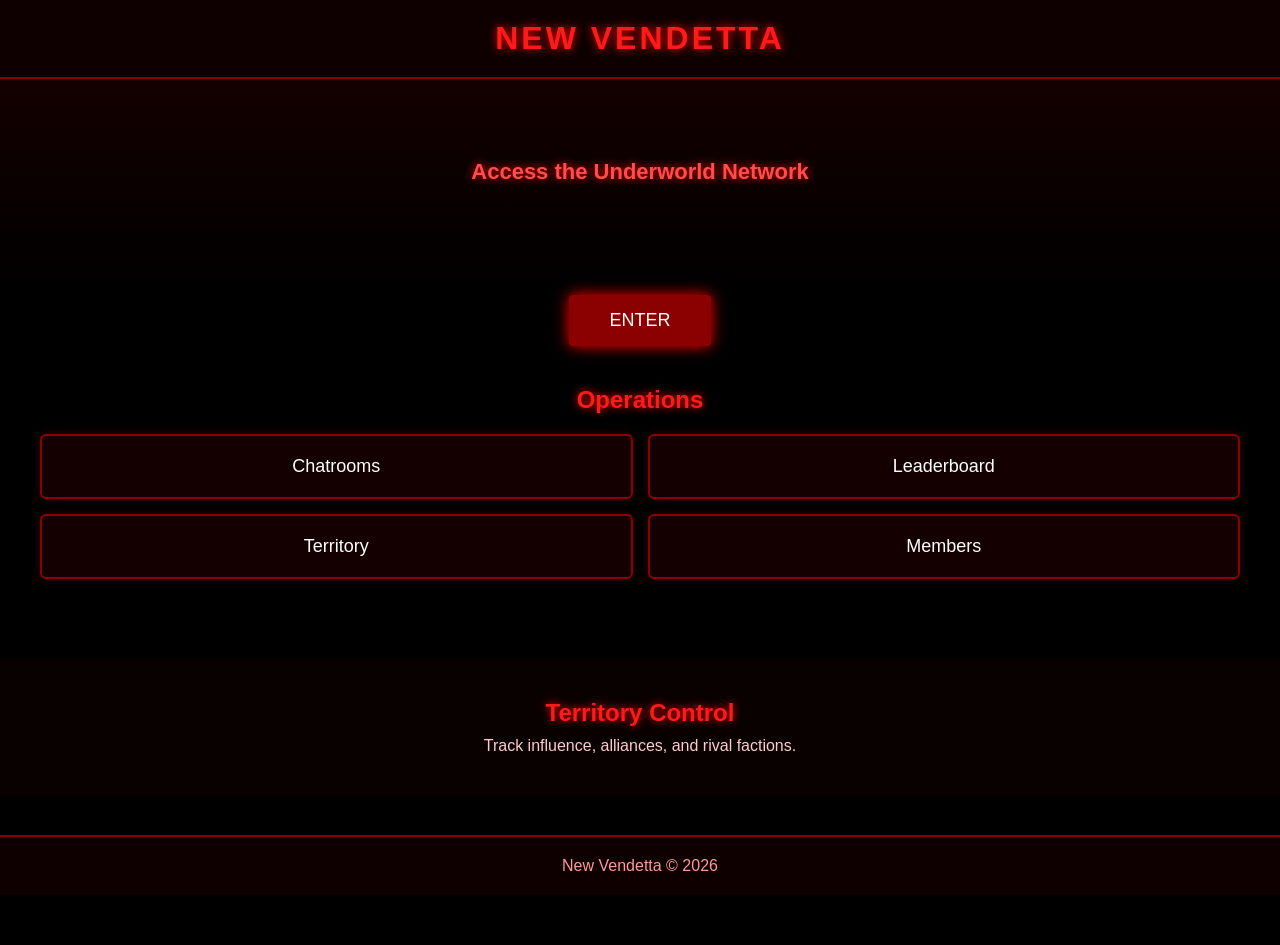
<file: frontend/index.html>
<!DOCTYPE html>
<html lang="en">
<head>
    <meta charset="UTF-8">
    <meta name="viewport" content="width=device-width, initial-scale=1.0">
    <title>New Vendetta</title>
    <link rel="stylesheet" href="style.css">
</head>
<body>

    <!-- Header -->
    <header class="nv-header">
        <h1 class="nv-logo">NEW VENDETTA</h1>
    </header>

    <!-- Hero Section -->
    <section class="nv-hero">
        <h2 class="nv-tagline">Access the Underworld Network</h2>
    </section><button class="nv-enter-btn" onclick="window.location.href='login.html'">ENTER</button>

    <!-- Operations Section -->
    <section class="nv-operations">
        <h3>Operations</h3>
        <div class="nv-op-grid">
            <div class="nv-op-card">Chatrooms</div>
            <div class="nv-op-card">Leaderboard</div>
            <div class="nv-op-card">Territory</div>
            <div class="nv-op-card">Members</div>
        </div>
    </section>

    <!-- Territory Section -->
    <section class="nv-territory">
        <h3>Territory Control</h3>
        <p>Track influence, alliances, and rival factions.</p>
    </section>

    <!-- Footer -->
    <footer class="nv-footer">
        <p>New Vendetta © 2026</p>
    </footer>

</body>
</html>
</file>
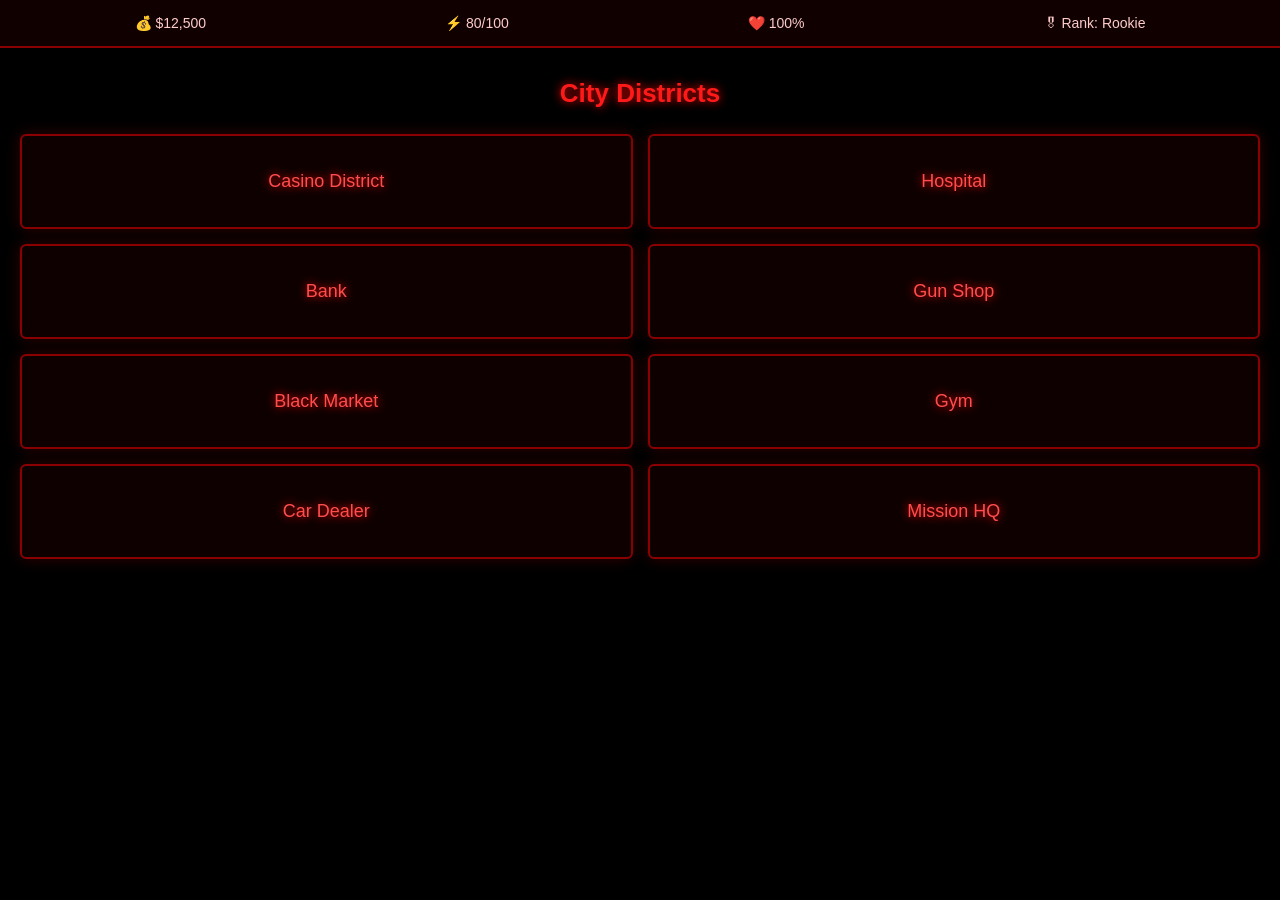
<file: frontend/City.html>
<!DOCTYPE html>
<html lang="en">
<head>
    <meta charset="UTF-8">
    <meta name="viewport" content="width=device-width, initial-scale=1.0">
    <title>City Map – New Vendetta</title>
    <link rel="stylesheet" href="style.css">
</head>
<body>

    <!-- Player Stats Bar -->
    <section class="nv-stats-bar">
        <div class="nv-stat">💰 $12,500</div>
        <div class="nv-stat">⚡ 80/100</div>
        <div class="nv-stat">❤️ 100%</div>
        <div class="nv-stat">🎖 Rank: Rookie</div>
    </section>

    <!-- City Map -->
    <section class="nv-city-container">
        <h2 class="nv-city-title">City Districts</h2>

        <div class="nv-city-grid">
            <div class="nv-city-block" onclick="window.location.href='casino.html'">Casino District</div>
            <div class="nv-city-block" onclick="window.location.href='hospital.html'">Hospital</div>
            <div class="nv-city-block" onclick="window.location.href='bank.html'">Bank</div>
            <div class="nv-city-block" onclick="window.location.href='gunshop.html'">Gun Shop</div>
            <div class="nv-city-block" onclick="window.location.href='blackmarket.html'">Black Market</div>
            <div class="nv-city-block" onclick="window.location.href='gym.html'">Gym</div>
            <div class="nv-city-block" onclick="window.location.href='carshop.html'">Car Dealer</div>
            <div class="nv-city-block" onclick="window.location.href='missions.html'">Mission HQ</div>
        </div>
    </section>

</body>
</html>
</file>
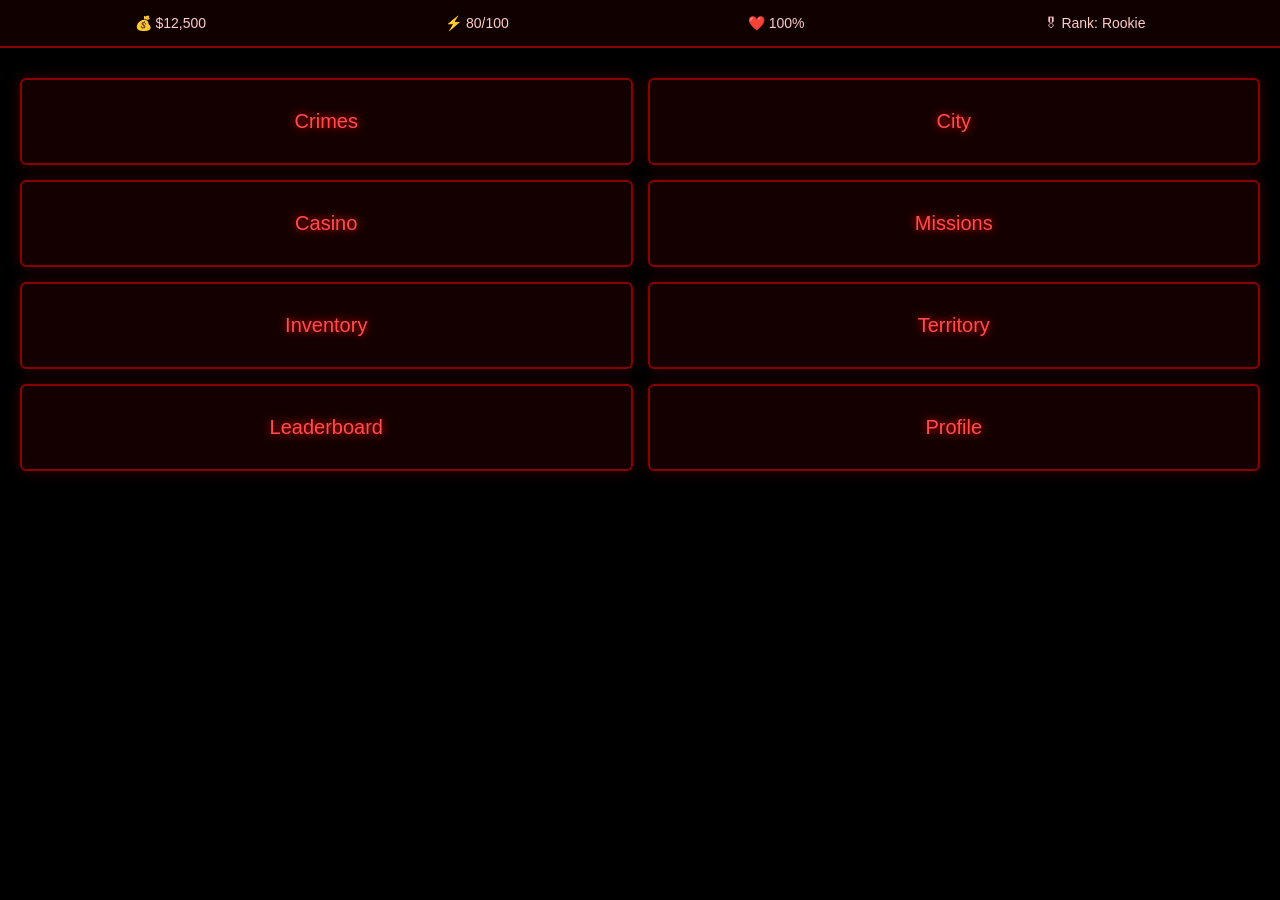
<file: frontend/Hub.html>
<!DOCTYPE html>
<html lang="en">
<head>
    <meta charset="UTF-8">
    <meta name="viewport" content="width=device-width, initial-scale=1.0">
    <title>Hub – New Vendetta</title>
    <link rel="stylesheet" href="style.css">
</head>
<body>

    <!-- Player Stats Bar -->
    <section class="nv-stats-bar">
        <div class="nv-stat">💰 $12,500</div>
        <div class="nv-stat">⚡ 80/100</div>
        <div class="nv-stat">❤️ 100%</div>
        <div class="nv-stat">🎖 Rank: Rookie</div>
    </section>

    <!-- Hub Panels -->
    <section class="nv-hub-grid">
        <div class="nv-hub-card" onclick="window.location.href='crimes.html'">Crimes</div>
        <div class="nv-hub-card" onclick="window.location.href='city.html'">City</div>
        <div class="nv-hub-card" onclick="window.location.href='casino.html'">Casino</div>
        <div class="nv-hub-card" onclick="window.location.href='missions.html'">Missions</div>
        <div class="nv-hub-card" onclick="window.location.href='inventory.html'">Inventory</div>
        <div class="nv-hub-card" onclick="window.location.href='territory.html'">Territory</div>
        <div class="nv-hub-card" onclick="window.location.href='leaderboard.html'">Leaderboard</div>
        <div class="nv-hub-card" onclick="window.location.href='profile.html'">Profile</div>
    </section>

</body>
</html>
</file>
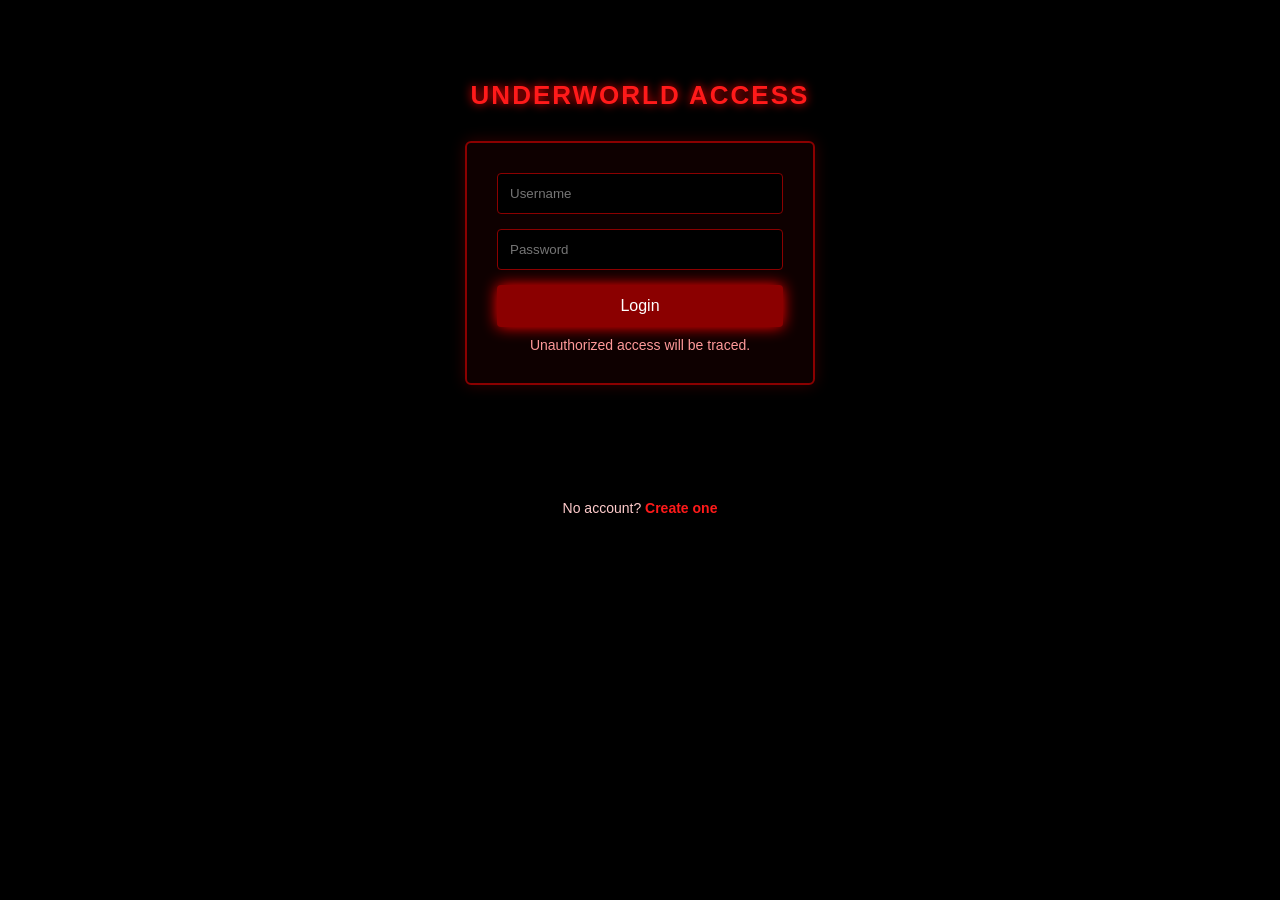
<file: frontend/login.html>
<!DOCTYPE html>
<html lang="en">
<head>
    <meta charset="UTF-8">
    <meta name="viewport" content="width=device-width, initial-scale=1.0">
    <title>Login – New Vendetta</title>
    <link rel="stylesheet" href="style.css">
</head>
<body>

    <section class="nv-login-container">
        <h2 class="nv-login-title">UNDERWORLD ACCESS</h2>

        <div class="nv-login-box">
            <input type="text" placeholder="Username" class="nv-input">
            <input type="password" placeholder="Password" class="nv-input">

        <button type="button" onclick="window.location.href='Hub.html'" class="nv-login-btn">Login</button>

        <p class="nv-login-warning">Unauthorized access will be traced.</p>
    </section>
    <p class="nv-signup-text">
    No account? <a href="signup.html" class="nv-signup-link">Create one</a>
</p>
</body>
        </html>
</file>
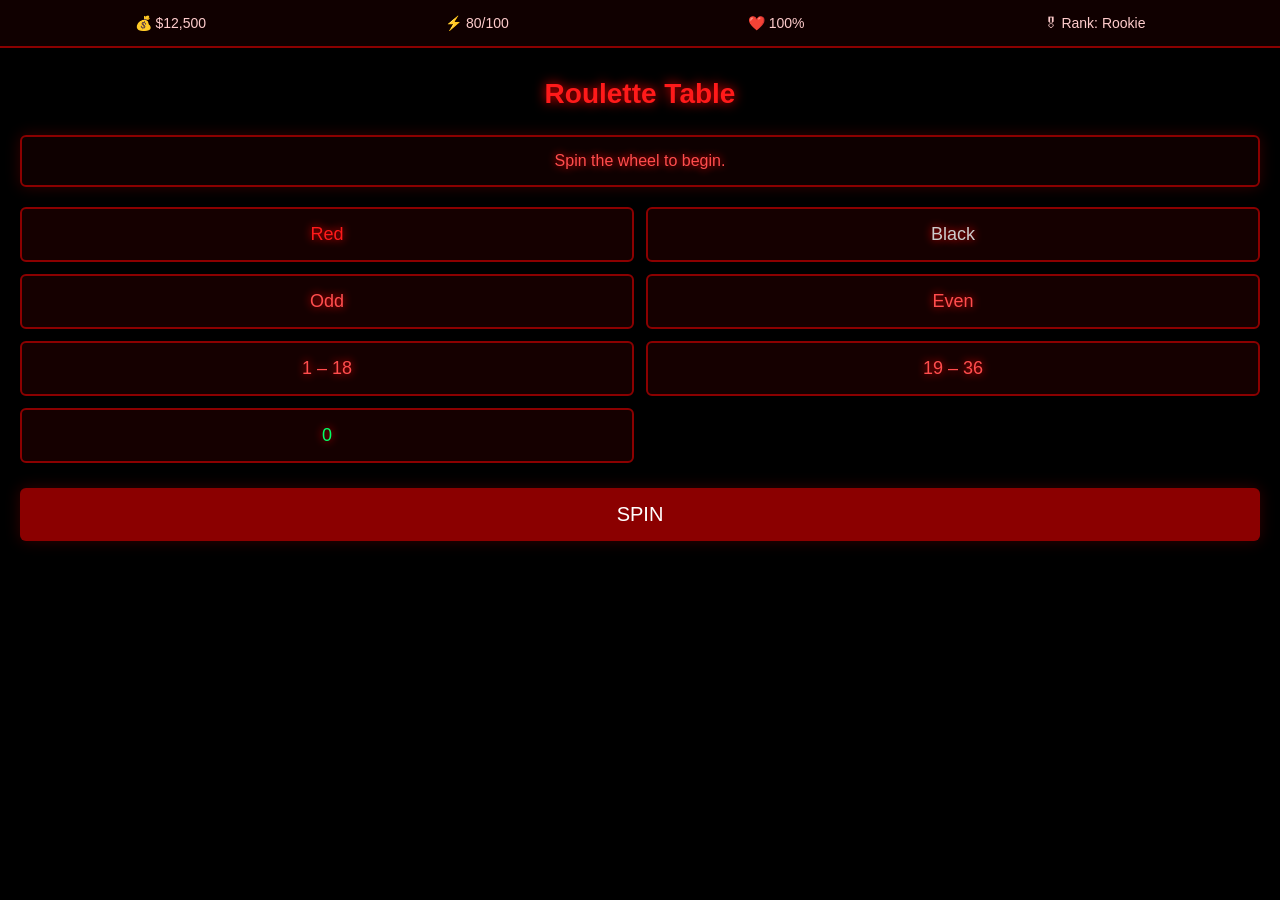
<file: frontend/Roulette.html>
<!DOCTYPE html>
<html lang="en">
<head>
    <meta charset="UTF-8">
    <meta name="viewport" content="width=device-width, initial-scale=1.0">
    <title>Roulette – New Vendetta</title>
    <link rel="stylesheet" href="style.css">
</head>
<body>

    <!-- Player Stats Bar -->
    <section class="nv-stats-bar">
        <div class="nv-stat">💰 $12,500</div>
        <div class="nv-stat">⚡ 80/100</div>
        <div class="nv-stat">❤️ 100%</div>
        <div class="nv-stat">🎖 Rank: Rookie</div>
    </section>

    <section class="nv-roulette-container">
        <h2 class="nv-roulette-title">Roulette Table</h2>

        <div class="nv-roulette-result" id="rouletteResult">
            Spin the wheel to begin.
        </div>

        <div class="nv-roulette-grid">
            <button class="nv-roulette-btn red">Red</button>
            <button class="nv-roulette-btn black">Black</button>
            <button class="nv-roulette-btn">Odd</button>
            <button class="nv-roulette-btn">Even</button>
            <button class="nv-roulette-btn">1 – 18</button>
            <button class="nv-roulette-btn">19 – 36</button>
            <button class="nv-roulette-btn green">0</button>
        </div>

        <button class="nv-spin-btn">SPIN</button>
    </section>

</body>
</html>
</file>
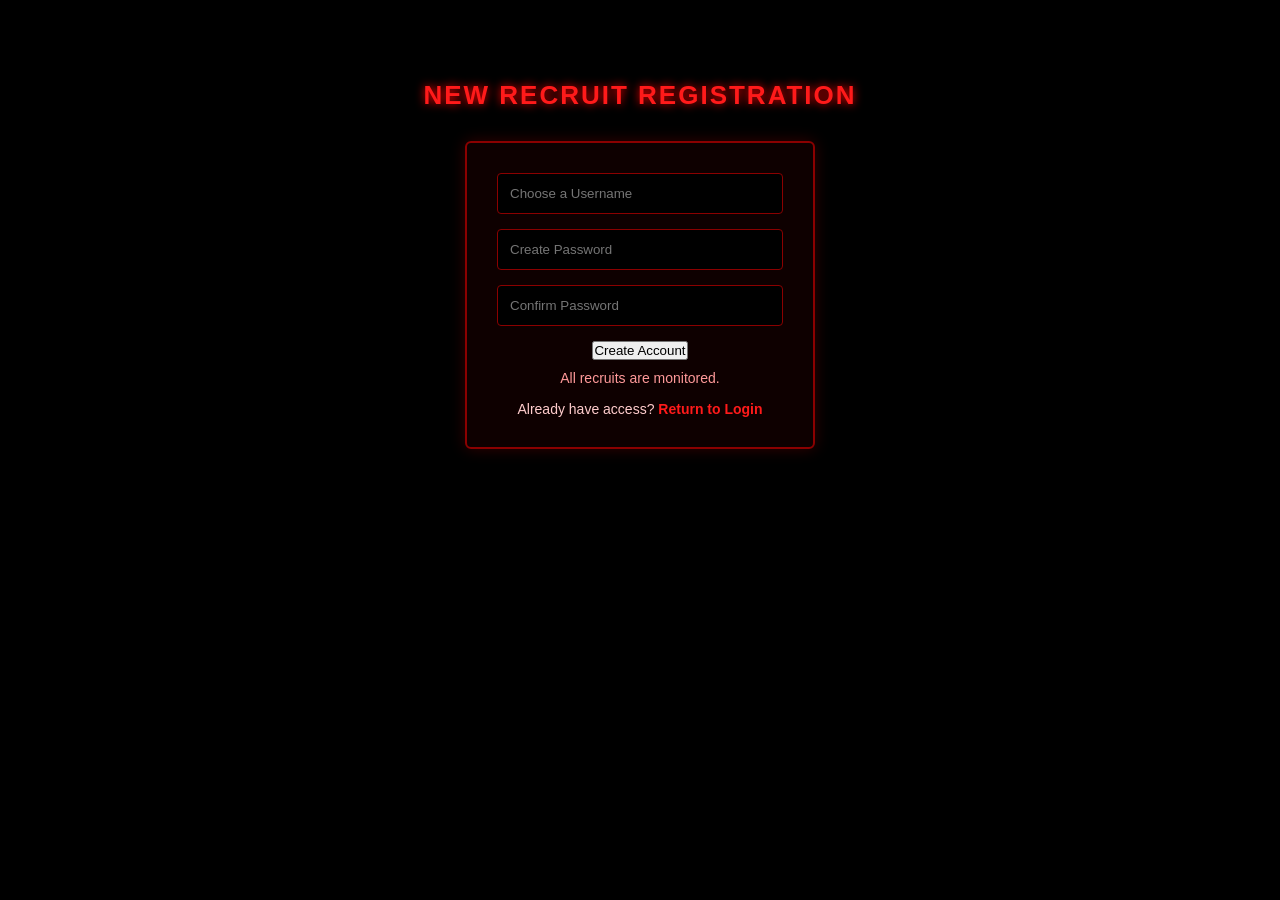
<file: frontend/signup.html>
<!DOCTYPE html>
<html lang="en">
<head>
    <meta charset="UTF-8">
    <meta name="viewport" content="width=device-width, initial-scale=1.0">
    <title>Sign Up – New Vendetta</title>
    <link rel="stylesheet" href="style.css">
</head>
<body>

    <section class="nv-login-container">
        <h2 class="nv-login-title">NEW RECRUIT REGISTRATION</h2>

        <form class="nv-login-box">
            <input type="text" placeholder="Choose a Username" class="nv-input">
            <input type="password" placeholder="Create Password" class="nv-input">
            <input type="password" placeholder="Confirm Password" class="nv-input">
            <button onclick="window.location.href='hub.html'" class="nv-signup-btn">Create Account</button>

        <p class="nv-login-warning">All recruits are monitored.</p>

        <p class="nv-signup-text">
            Already have access? <a href="login.html" class="nv-signup-link">Return to Login</a>
        </p>
    </section>

</body>
</html>
</file>
<file: frontend/style.css>
/* RESET */
* {
    margin: 0;
    padding: 0;
    box-sizing: border-box;
    font-family: 'Arial Black', sans-serif;
}

/* GLOBAL PAGE */
body {
    background: #000;
    color: #fff;
    text-align: center;
    padding-bottom: 50px;
}

/* HEADER */
.nv-header {
    padding: 20px;
    border-bottom: 2px solid #8b0000;
    background: rgba(20, 0, 0, 0.7);
}

.nv-logo {
    font-size: 32px;
    color: #ff1a1a;
    text-shadow: 0 0 10px #ff0000;
    letter-spacing: 3px;
}

/* HERO SECTION */
.nv-hero {
    padding: 80px 20px;
    background: linear-gradient(to bottom, rgba(50,0,0,0.4), rgba(0,0,0,1));
}

.nv-tagline {
    font-size: 22px;
    margin-bottom: 30px;
    color: #ff4d4d;
    text-shadow: 0 0 8px #ff0000;
}

.nv-enter-btn {
    padding: 15px 40px;
    font-size: 18px;
    background: #8b0000;
    border: none;
    color: white;
    cursor: pointer;
    border-radius: 4px;
    box-shadow: 0 0 15px #ff0000;
    transition: 0.3s;
}

.nv-enter-btn:hover {
    background: #b30000;
    box-shadow: 0 0 25px #ff1a1a;
}

/* OPERATIONS SECTION */
.nv-operations {
    padding: 40px 20px;
}

.nv-operations h3 {
    font-size: 24px;
    margin-bottom: 20px;
    color: #ff1a1a;
    text-shadow: 0 0 8px #ff0000;
}

.nv-op-grid {
    display: grid;
    grid-template-columns: repeat(2, 1fr);
    gap: 15px;
    padding: 0 20px;
}

.nv-op-card {
    background: rgba(30, 0, 0, 0.7);
    padding: 20px;
    border: 2px solid #8b0000;
    border-radius: 6px;
    font-size: 18px;
    box-shadow: 0 0 10px #330000;
    transition: 0.3s;
}

.nv-op-card:hover {
    border-color: #ff1a1a;
    box-shadow: 0 0 20px #ff0000;
    transform: scale(1.05);
}

/* TERRITORY SECTION */
.nv-territory {
    padding: 40px 20px;
    background: rgba(15, 0, 0, 0.6);
    margin-top: 40px;
}

.nv-territory h3 {
    font-size: 24px;
    margin-bottom: 10px;
    color: #ff1a1a;
    text-shadow: 0 0 8px #ff0000;
}

.nv-territory p {
    font-size: 16px;
    color: #ffcccc;
}

/* FOOTER */
.nv-footer {
    margin-top: 40px;
    padding: 20px;
    border-top: 2px solid #8b0000;
    background: rgba(20, 0, 0, 0.7);
    color: #ff9999;
}

/* LOGIN PAGE */
.nv-login-container {
    padding: 80px 20px;
    text-align: center;
}

.nv-login-title {
    font-size: 26px;
    color: #ff1a1a;
    text-shadow: 0 0 10px #ff0000;
    margin-bottom: 30px;
    letter-spacing: 2px;
}

.nv-login-box {
    background: rgba(20, 0, 0, 0.7);
    padding: 30px;
    border: 2px solid #8b0000;
    border-radius: 6px;
    width: 80%;
    max-width: 350px;
    margin: 0 auto 20px auto;
    box-shadow: 0 0 15px #330000;
}

.nv-input {
    width: 100%;
    padding: 12px;
    margin-bottom: 15px;
    background: #000;
    border: 1px solid #8b0000;
    color: #fff;
    border-radius: 4px;
}

.nv-input:focus {
    outline: none;
    border-color: #ff1a1a;
    box-shadow: 0 0 10px #ff0000;
}

.nv-login-btn {
    width: 100%;
    padding: 12px;
    background: #8b0000;
    border: none;
    color: white;
    font-size: 16px;
    border-radius: 4px;
    box-shadow: 0 0 15px #ff0000;
    cursor: pointer;
    transition: 0.3s;
}

.nv-login-btn:hover {
    background: #b30000;
    box-shadow: 0 0 25px #ff1a1a;
}

.nv-login-warning {
    color: #ff9999;
    font-size: 14px;
    margin-top: 10px;
}

/* SIGN-UP LINK */
.nv-signup-text {
    margin-top: 15px;
    color: #ffcccc;
    font-size: 14px;
}

.nv-signup-link {
    color: #ff1a1a;
    text-decoration: none;
    font-weight: bold;
}

.nv-signup-link:hover {
    text-shadow: 0 0 8px #ff0000;
    }

/* HUB STATS BAR */
.nv-stats-bar {
    display: flex;
    justify-content: space-around;
    padding: 15px;
    background: rgba(20, 0, 0, 0.8);
    border-bottom: 2px solid #8b0000;
    color: #ffcccc;
    font-size: 14px;
}

/* HUB GRID */
.nv-hub-grid {
    display: grid;
    grid-template-columns: repeat(2, 1fr);
    gap: 15px;
    padding: 30px 20px;
}

.nv-hub-card {
    background: rgba(30, 0, 0, 0.7);
    padding: 30px 10px;
    border: 2px solid #8b0000;
    border-radius: 6px;
    font-size: 20px;
    color: #ff4d4d;
    text-shadow: 0 0 8px #ff0000;
    box-shadow: 0 0 15px #330000;
    cursor: pointer;
    transition: 0.3s;
}

.nv-hub-card:hover {
    border-color: #ff1a1a;
    box-shadow: 0 0 25px #ff0000;
    transform: scale(1.05);
}
/* CITY MAP PAGE */
.nv-city-container {
    padding: 30px 20px;
}

.nv-city-title {
    font-size: 26px;
    color: #ff1a1a;
    text-shadow: 0 0 10px #ff0000;
    margin-bottom: 25px;
}

.nv-city-grid {
    display: grid;
    grid-template-columns: repeat(2, 1fr);
    gap: 15px;
}

.nv-city-block {
    background: rgba(20, 0, 0, 0.75);
    padding: 35px 10px;
    border: 2px solid #8b0000;
    border-radius: 6px;
    font-size: 18px;
    color: #ff4d4d;
    text-shadow: 0 0 8px #ff0000;
    box-shadow: 0 0 15px #330000;
    cursor: pointer;
    transition: 0.3s;
}

.nv-city-block:hover {
    border-color: #ff1a1a;
    box-shadow: 0 0 25px #ff0000;
    transform: scale(1.05);
}
/* CASINO PAGE */
.nv-casino-container {
    padding: 30px 20px;
}

.nv-casino-title {
    font-size: 28px;
    color: #ff1a1a;
    text-shadow: 0 0 12px #ff0000;
    margin-bottom: 25px;
}

.nv-casino-grid {
    display: grid;
    grid-template-columns: repeat(2, 1fr);
    gap: 15px;
}

.nv-casino-card {
    background: rgba(25, 0, 0, 0.75);
    padding: 40px 10px;
    border: 2px solid #8b0000;
    border-radius: 6px;
    font-size: 20px;
    color: #ff4d4d;
    text-shadow: 0 0 8px #ff0000;
    box-shadow: 0 0 15px #330000;
    cursor: pointer;
    transition: 0.3s;
}

.nv-casino-card:hover {

    border-color: #ff1a1a;
    box-shadow: 0 0 25px #ff0000;
    transform: scale(1.05);
}
/* ROULETTE PAGE */
.nv-roulette-container {
    padding: 30px 20px;
}

.nv-roulette-title {
    font-size: 28px;
    color: #ff1a1a;
    text-shadow: 0 0 12px #ff0000;
    margin-bottom: 25px;
}

.nv-roulette-result {
    background: rgba(20, 0, 0, 0.7);
    padding: 15px;
    border: 2px solid #8b0000;
    border-radius: 6px;
    color: #ff4d4d;
    text-shadow: 0 0 8px #ff0000;
    margin-bottom: 20px;
    box-shadow: 0 0 15px #330000;
}

.nv-roulette-grid {
    display: grid;
    grid-template-columns: repeat(2, 1fr);
    gap: 12px;
    margin-bottom: 25px;
}

.nv-roulette-btn {
    padding: 15px;
    background: rgba(30, 0, 0, 0.7);
    border: 2px solid #8b0000;
    border-radius: 6px;
    color: #ff4d4d;
    font-size: 18px;
    cursor: pointer;
    transition: 0.3s;
    text-shadow: 0 0 8px #ff0000;
}

.nv-roulette-btn.red {
    color: #ff1a1a;
}

.nv-roulette-btn.black {
    color: #cccccc;
}

.nv-roulette-btn.green {
    color: #00ff66;
}

.nv-roulette-btn:hover {
    border-color: #ff1a1a;
    box-shadow: 0 0 20px #ff0000;
    transform: scale(1.05);
}

.nv-spin-btn {
    width: 100%;
    padding: 15px;
    background: #8b0000;
    border: none;
    color: white;
    font-size: 20px;
    border-radius: 6px;
    cursor: pointer;
    box-shadow: 0 0 15px #330000;
    transition: 0.3s;
}

.nv-spin-btn:hover {
    background: #b30000;
    box-shadow: 0 0 25px #ff0000;
    }
</file>
